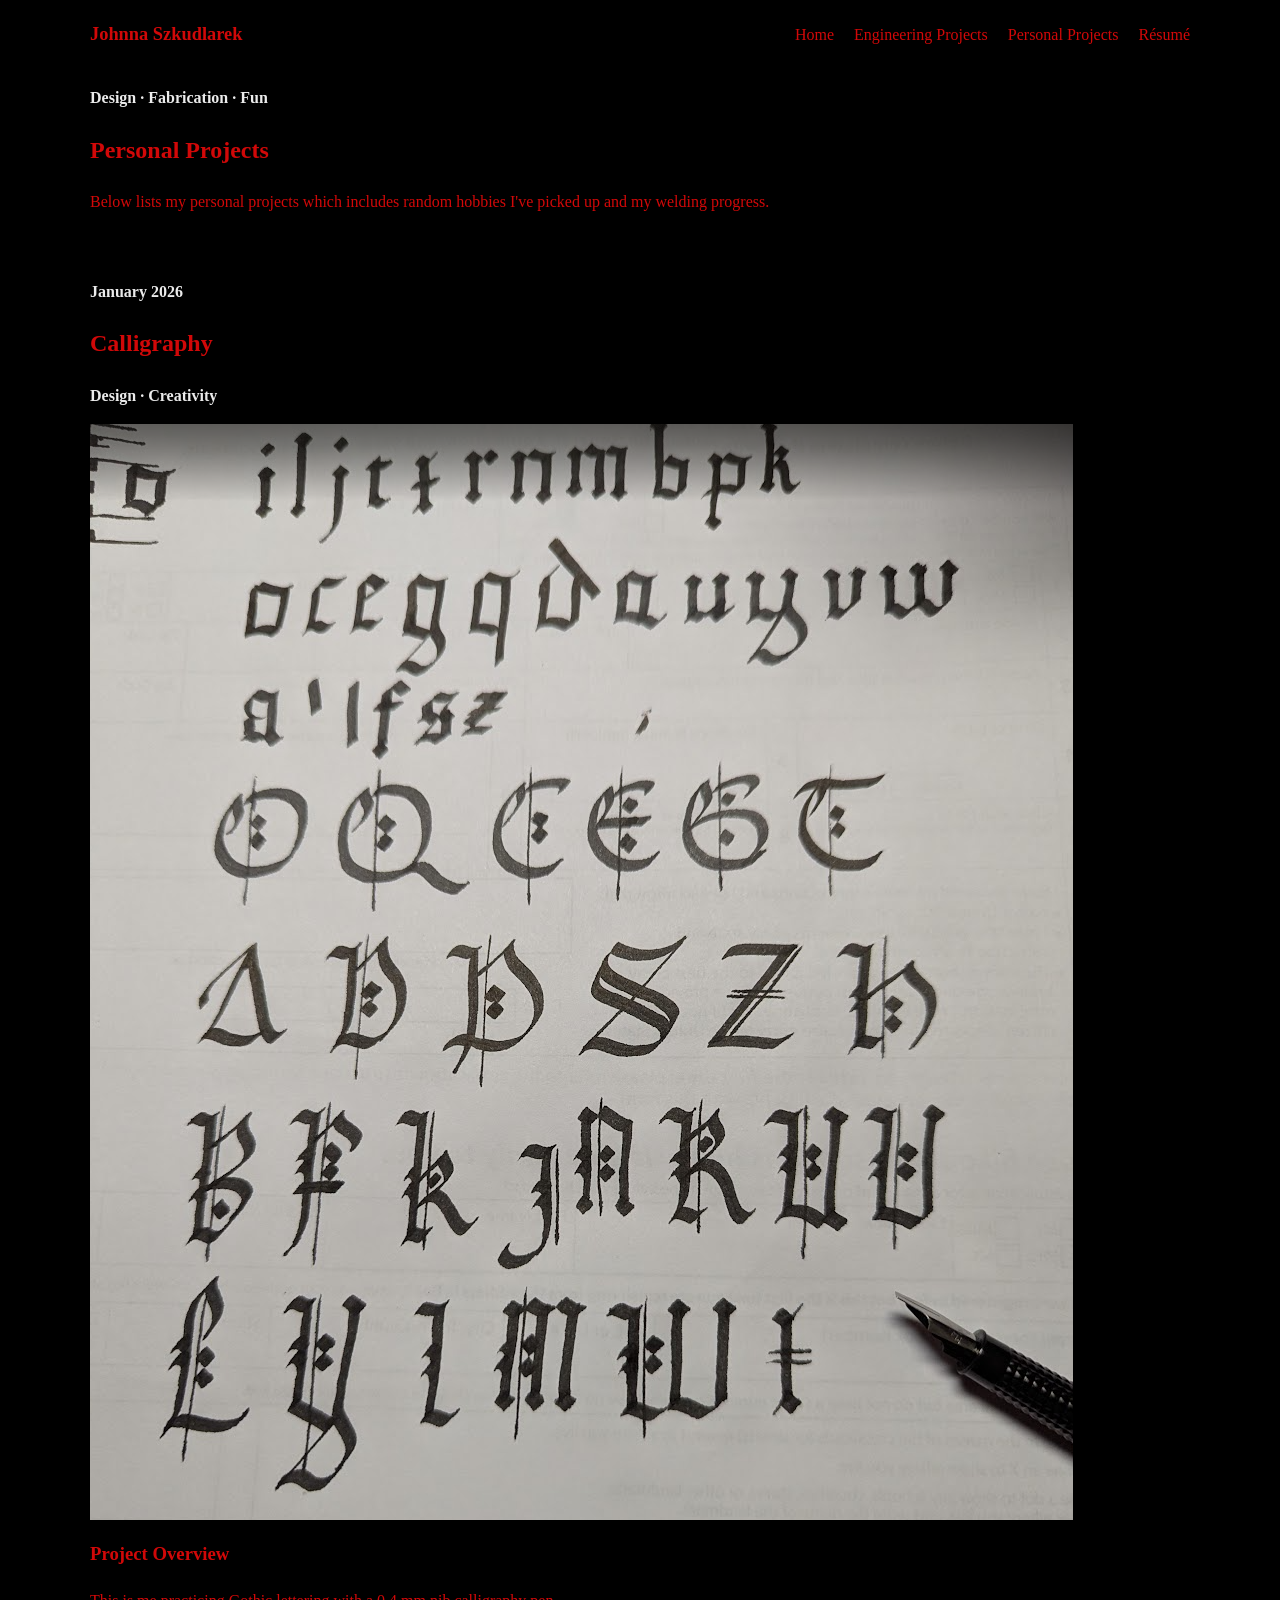
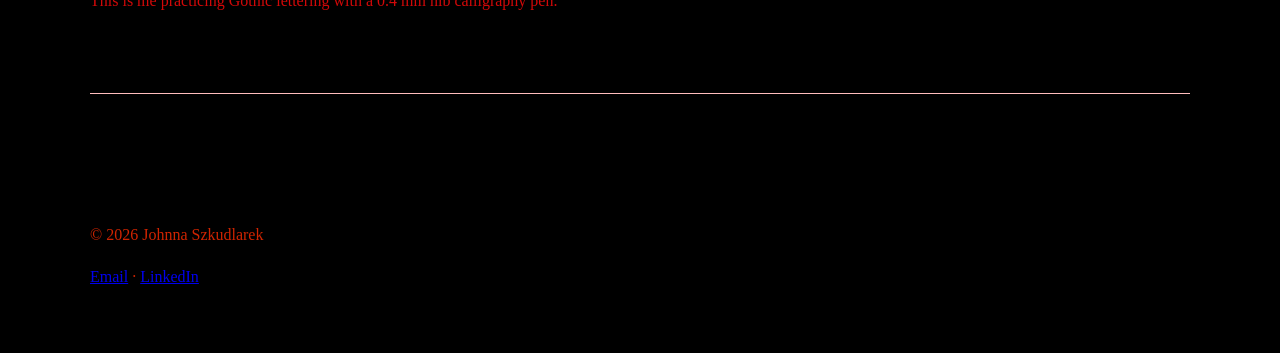
<file: personal-projects.html>
<!DOCTYPE html>
<html lang="en">

<head>
  <meta charset="UTF-8">
  <meta name="viewport" content="width=device-width, initial-scale=1.0">
  <meta
    name="description"
    content="Johnna's personal projects"
  >
  <title>Personal Projects | Johnna Szkudlarek</title>
  <link rel="stylesheet" href="style.css">
</head>

<body>
  <header>
    <nav aria-label="Main navigation">
      <a class="site-name" href="index.html">Johnna Szkudlarek</a>

      <div class="nav-links">
        <a href="index.html">Home</a>
        <a href="projects.html" >Engineering Projects</a>
        <a href="personal-projects.html" aria-current="page">Personal Projects</a>
        <a href="Johnna_Szkudlarek_resume.pdf">Résumé</a>
      </div>
    </nav>
  </header>

  <main>
    <section class="page-heading">
      <p class="eyebrow">Design · Fabrication · Fun</p>
      <h1>Personal Projects</h1>
      <p>
        Below lists my personal projects which includes random 
        hobbies I've picked up and my welding progress.
      </p>
    </section>

    <!--
      IMAGE NOTE:
      The image names below are suggestions. Rename your own image files to
      match these paths, or change each src="..." to match your filenames.
    -->

    <article class="project-detail" id="Calligraphy">
      <div class="project-heading">
        <div>
          <p class="project-date">January 2026</p>
          <h2>Calligraphy</h2>
        </div>
        <p class="project-tags">
          Design · Creativity
        </p>
        <img
        src="images/Calligraphy"
        alt="Calligraphy"
          >
      </div>
      

      <h3>Project Overview</h3>
      <p>
       This is me practicing Gothic lettering with a 0.4 mm nib calligraphy pen.
      </p>
    </article>

   
  </main>

  <footer>
    <p>© 2026 Johnna Szkudlarek</p>
    <p>
      <a href="mailto:jszkudlarek@college.harvard.edu">Email</a>
      ·
      <a href="www.linkedin.com/in/johnna-s-53028a349/">LinkedIn</a>
    </p>
  </footer>
</body>

</html>
</file>
<file: style.css>
:root {
  --background: #000000;
  --surface: #ffffff;
  --text: #D10808;
  --muted: #CF2400;
  --accent: #EBEBEB;
  --border: #FFBDBD;
  --max-width: 1100px;
}

* {
  box-sizing: border-box;
}

body {
  margin: 0;
  background: var(--background);
  color: var(--text);
  font-family: Comic Sans;
  line-height: 1.6;
}

img {
  display: block;
  max-width: 100%;
}

nav,
main,
footer {
  width: min(92%, var(--max-width));
  margin-inline: auto;
}

nav {
  display: flex;
  justify-content: space-between;
  align-items: center;
  padding: 1.25rem 0;
}

.nav-links {
  display: flex;
  gap: 1.25rem;
}

nav a {
  color: var(--text);
  text-decoration: none;
}

.site-name {
  font-size: 1.15rem;
  font-weight: bold;
}

.hero {
  display: grid;
  grid-template-columns: 1.5fr 1fr;
  align-items: center;
  gap: 3rem;
  min-height: 65vh;
}

.hero h1 {
  margin: 0;
  font-size: clamp(2.5rem, 7vw, 5.5rem);
  line-height: 1;
}

.hero img {
  border-radius: 1rem;
}

.eyebrow,
.project-date,
.project-tags {
  color: var(--accent);
  font-weight: bold;
}

.button {
  display: inline-block;
  margin-top: 1rem;
  padding: 0.75rem 1rem;
  border-radius: 0.35rem;
  background: var(--accent);
  color: white;
  text-decoration: none;
}

.project-grid {
  display: grid;
  grid-template-columns: repeat(2, 1fr);
  gap: 1.5rem;
}

.project-card {
  overflow: hidden;
  border: 1px solid var(--border);
  border-radius: 0.75rem;
  background: var(--surface);
  color: var(--text);
  text-decoration: none;
}

.project-card img {
  width: 100%;
  aspect-ratio: 4 / 3;
  object-fit: cover;
}

.project-card h3,
.project-card p {
  margin-inline: 1rem;
}

.project-detail {
  margin: 4rem 0;
  padding-bottom: 4rem;
  border-bottom: 1px solid var(--border);
}

.project-hero {
  width: 100%;
  max-height: 600px;
  margin: 1.5rem 0;
  object-fit: cover;
  border-radius: 0.75rem;
}

.image-row {
  display: grid;
  grid-template-columns: repeat(2, 1fr);
  gap: 1rem;
}

footer {
  padding: 3rem 0;
  color: var(--muted);
}

@media (max-width: 700px) {
  nav,
  .nav-links {
    align-items: flex-start;
    flex-direction: column;
  }

  .hero,
  .project-grid,
  .image-row {
    grid-template-columns: 1fr;
  }
}
</file>
